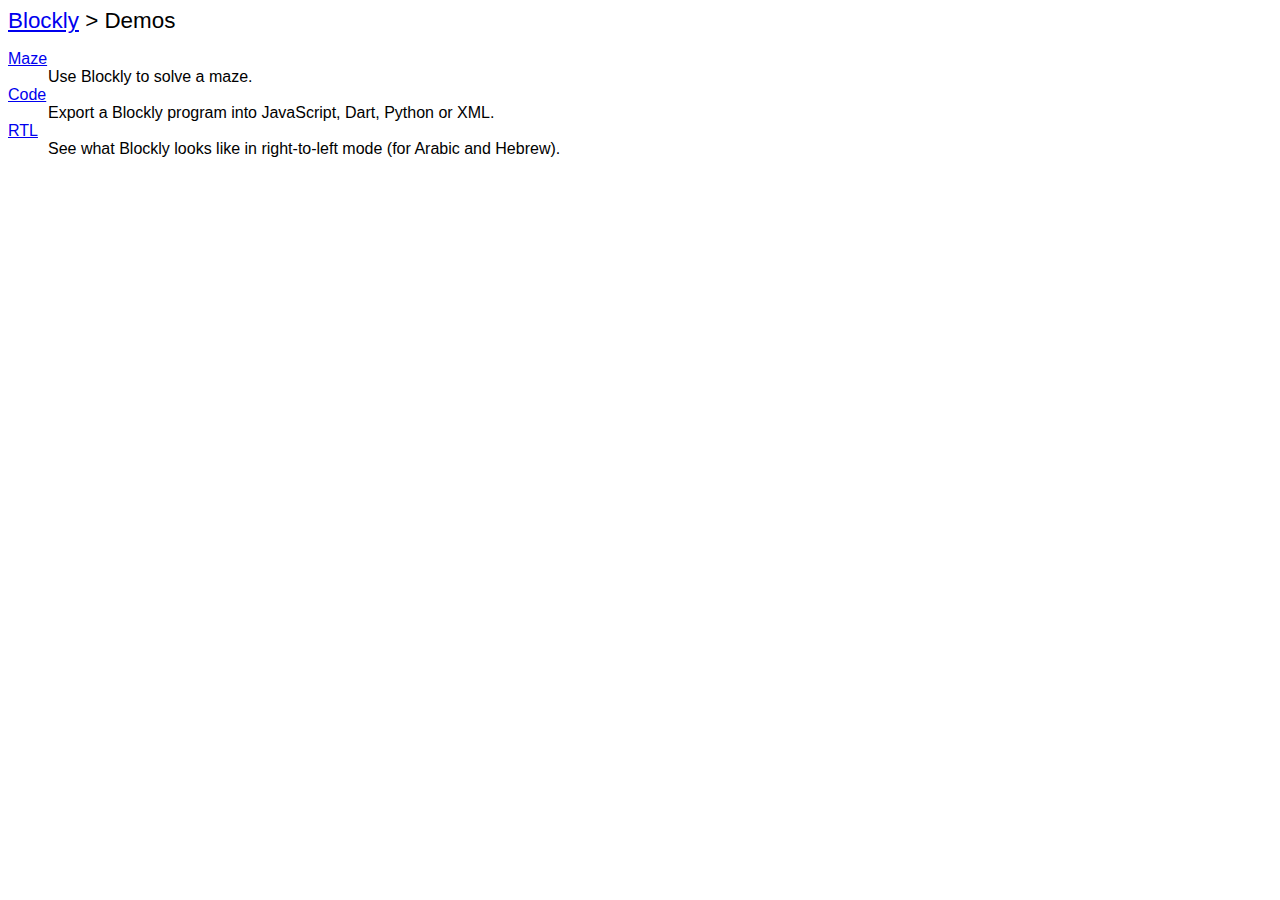
<file: demos/index.html>
<html>
<head>
  <meta charset="utf-8">
  <title>Blockly Demos</title>
  <style>
    body {
      background-color: white;
      font-family: sans-serif;
    }
    h1 {
      font-weight: normal;
      font-size: 140%;
    }
  </style>
</head>
<body>
  <h1><a href="http://code.google.com/p/google-blockly/">Blockly</a> &gt; Demos</h1>

  <dl>
    <dt><a href="maze/index.html">Maze</a></dt>
    <dd>Use Blockly to solve a maze.</dd>
    <dt><a href="code/index.html">Code</a></dt>
    <dd>Export a Blockly program into JavaScript, Dart, Python or XML.</dd>
    <dt><a href="rtl/index.html">RTL</a></dt>
    <dd>See what Blockly looks like in right-to-left mode (for Arabic and Hebrew).</dd>
  </dl>

</body>
</html>
</file>
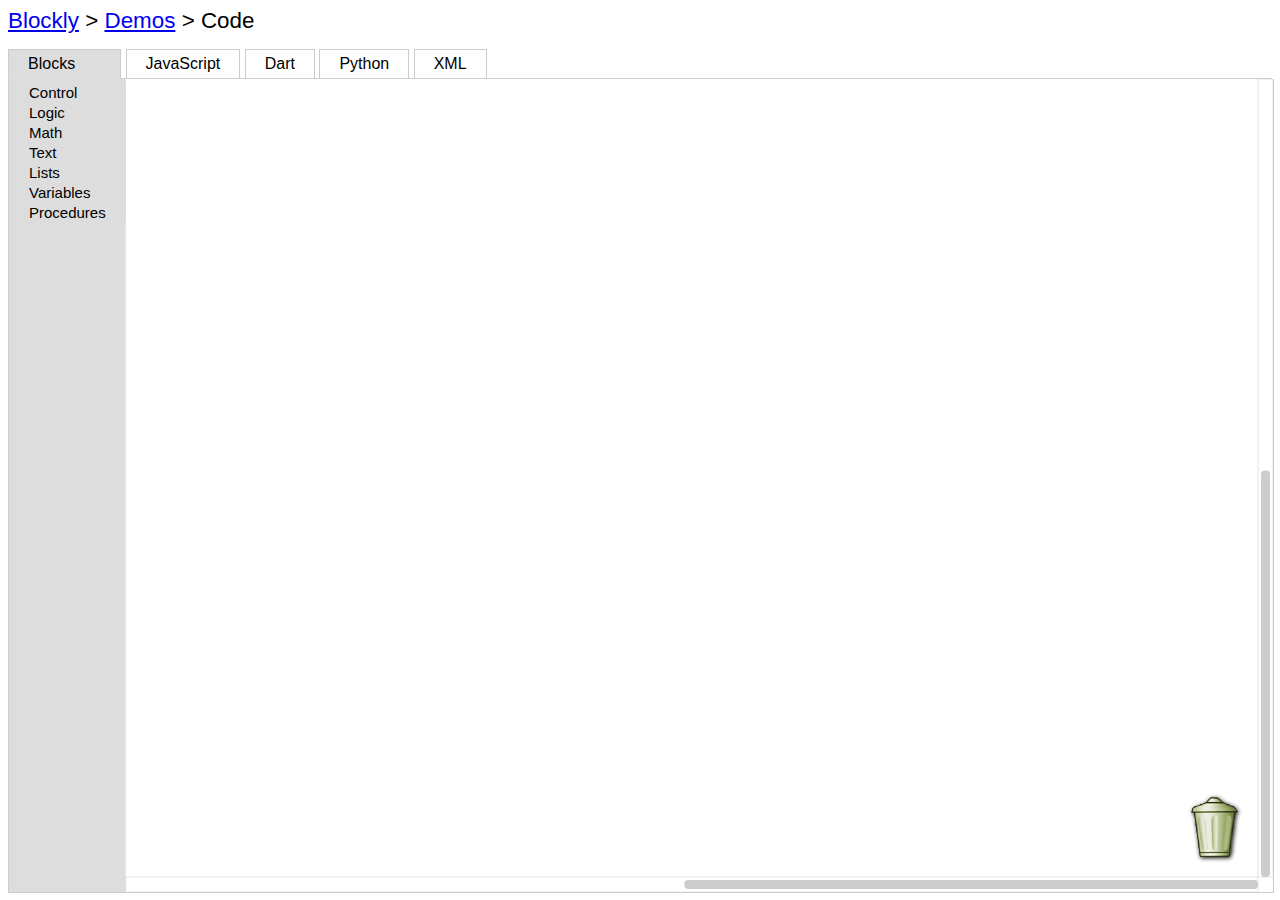
<file: demos/code/index.html>
<html>
<head>
  <meta charset="utf-8">
  <title>Blockly Demo: Code</title>
  <script>
/**
 * List of tab names.
 * @private
 */
var TABS_ = ['blocks', 'javascript', 'dart', 'python', 'xml'];

/**
 * Switch the visible pane when a tab is clicked.
 * @param {string} id ID of tab clicked.
 */
function tabClick(id) {
  var xmlTextarea = document.getElementById('textarea_xml');
  // If the XML tab was open, save and render the content.
  if (document.getElementById('tab_xml').className == 'tabon') {
    var xmlText = xmlTextarea.value;
    var xmlDom = null;
    try {
      xmlDom = Blockly.Xml.textToDom(xmlText);
    } catch (e) {
      var q =
          window.confirm('Error parsing XML:\n' + e + '\n\nAbandon changes?');
      if (!q) {
        // Leave the user on the XML tab.
        return;
      }
    }
    if (xmlDom) {
      Blockly.mainWorkspace.clear();
      Blockly.Xml.domToWorkspace(Blockly.mainWorkspace, xmlDom);
    }
  }

  // Deselect all tabs and hide all panes.
  for (var x in TABS_) {
    document.getElementById('tab_' + TABS_[x]).className = 'taboff';
    document.getElementById('content_' + TABS_[x]).style.display = 'none';
  }

  // Select the active tab.
  document.getElementById(id).className = 'tabon';
  // Show the selected pane.
  var content = document.getElementById(id.replace('tab_', 'content_'));
  content.style.display = 'block';

  // Initialize the pane.
  if (id == 'tab_blocks') {
    // If the workspace was changed by the XML tab, Firefox will have performed
    // an incomplete rendering due to Blockly being invisible.  Rerender.
    Blockly.mainWorkspace.render();
  } else if (id == 'tab_xml') {
    var xmlDom = Blockly.Xml.workspaceToDom(Blockly.mainWorkspace);
    var xmlText = Blockly.Xml.domToPrettyText(xmlDom);
    xmlTextarea.value = xmlText;
    xmlTextarea.focus();
  } else if (id == 'tab_javascript') {
    content.innerHTML = Blockly.Generator.workspaceToCode('JavaScript');
  } else if (id == 'tab_dart') {
    content.innerHTML = Blockly.Generator.workspaceToCode('Dart');
  } else if (id == 'tab_python') {
    content.innerHTML = Blockly.Generator.workspaceToCode('Python');
  }
}

/**
 * Initialize Blockly.  Called on page load.
 */
function init(blockly) {
  //window.onbeforeunload = function() {
  //  return 'Leaving this page will result in the loss of your work.';
  //};

  window.Blockly = blockly;

  // Make the 'Blocks' tab line up with the toolbox.
  if (Blockly.Toolbox) {
    Blockly.bindEvent_(window, 'resize', null, function() {
      document.getElementById('tab_blocks').style.minWidth =
          (Blockly.Toolbox.width - 38) + 'px';
          // Account for the 19 pixel margin and on each side.
      });
    window.setTimeout(function() {
        Blockly.fireUiEvent(document, window, 'resize');
      }, 1);
  }
}
  </script>
  <style>
    body {
      background-color: white;
      font-family: sans-serif;
    }
    h1 {
      font-weight: normal;
      font-size: 140%;
    }
    td {
      vertical-align: top;
    }

    /* Tabs */
    #tabRow>td {
      border: 1px solid #ccc;
    }
    td.tabon {
      border-bottom-color: #ddd !important;
      background-color: #ddd;
      padding: 5px 19px;
    }
    td.taboff {
      cursor: pointer;
      padding: 5px 19px;
    }
    td.taboff:hover {
      background-color: #eee;
    }
    td.tabmin {
      border-top-style: none !important;
      border-left-style: none !important;
      border-right-style: none !important;
    }
    td.tabmax {
      border-top-style: none !important;
      border-left-style: none !important;
      border-right-style: none !important;
      width: 99%;
    }

    table {
      border-collapse: collapse;
      margin: 0;
      padding: 0;
      border: none;
    }
    td {
      padding: 0;
    }
    pre,
    #content_xml {
      width: 100%;
      height: 100%;
      padding: 0;
      margin: 0;
      border: 1px solid #ccc;
      border-top-style: none;
      overflow: hidden;
      display: none;
    }
    #textarea_xml {
      width: 100%;
      height: 100%;
      border: none;
      resize: none;
    }
    iframe {
      width: 100%;
      height: 100%;
      border: 1px solid #ccc;
      border-top-style: none;
    }
  </style>
</head>
<body>
  <table height="100%" width="100%">
    <tr>
      <td>
        <h1><a href="http://code.google.com/p/google-blockly/">Blockly</a> &gt; <a href="../index.html">Demos</a> &gt; Code</h1>
      </td>
    </tr>
    <tr>
      <td>
        <table>
          <tr id="tabRow" height="1em">
            <td id="tab_blocks" class="tabon" onclick="tabClick(this.id)">Blocks</td>
            <td class="tabmin">&nbsp;</td>
            <td id="tab_javascript" class="taboff" onclick="tabClick(this.id)">JavaScript</td>
            <td class="tabmin">&nbsp;</td>
            <td id="tab_dart" class="taboff" onclick="tabClick(this.id)">Dart</td>
            <td class="tabmin">&nbsp;</td>
            <td id="tab_python" class="taboff" onclick="tabClick(this.id)">Python</td>
            <td class="tabmin">&nbsp;</td>
            <td id="tab_xml" class="taboff" onclick="tabClick(this.id)">XML</td>
            <td class="tabmax">&nbsp;</td>
          </tr>
        </table>
      </td>
    </tr>
    <tr>
      <td height="99%">
        <iframe id="content_blocks" src="frame.html"></iframe>
        <pre id="content_javascript"></pre>
        <pre id="content_dart"></pre>
        <pre id="content_python"></pre>
        <div id="content_xml">
          <textarea id="textarea_xml"></textarea>
        </div>
      </td>
    </tr>
  </table>
</body>
</html>
</file>
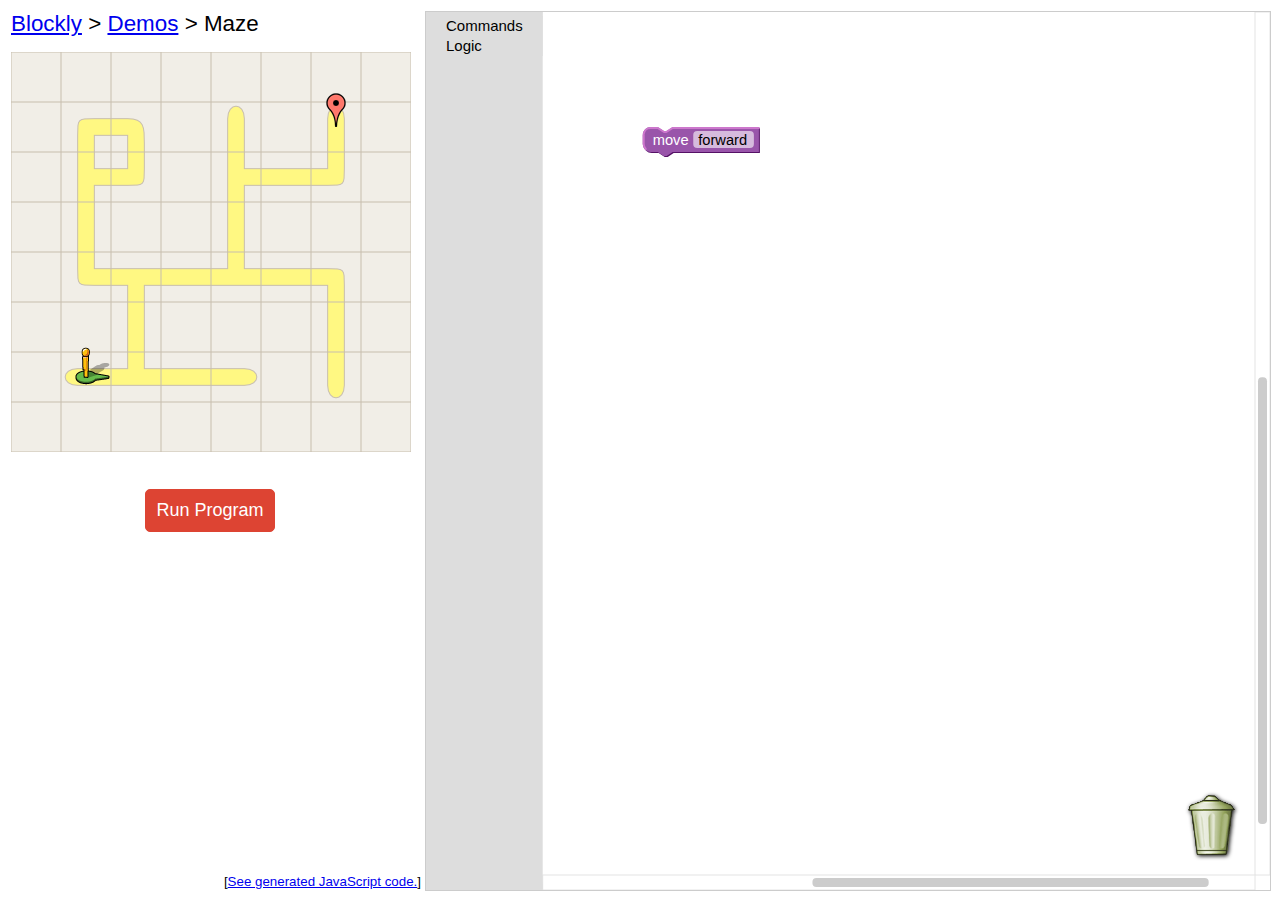
<file: demos/maze/index.html>
<html>
<head>
  <meta charset="utf-8">
  <title>Blockly Demo: Maze</title>
  <script type="text/javascript" src="maze.js"></script>
  
  <style>
    body {
      background-color: white;
      font-family: sans-serif;
    }
    h1 {
      font-weight: normal;
      font-size: 140%;
    }
    #finish {
      position: absolute;
    }
    #pegman {
      position: absolute;
      background-image: url(pegman.png);
    }
  
    /* Buttons */
    button {
      margin: 5px;
      margin-right: 12px;
      margin-left: 0;
      padding: 10px;
      font-size: large;
      border-radius: 5px;
      border: 1px solid #d43;
      background-color: #d43;
      color: white;
    }
    button:active {
      border: 1px solid blue !important;
    }
    button:hover {
      box-shadow: 2px 2px 5px #888;
    }
    #buttonDiv {
      text-align: center;
      padding-top: 2em;
    }
    
    iframe {
      height: 100%;
      width: 100%;
      border: 1px solid #ccc;
    }
  </style>
</head>
<body>
  <table width="100%" height="100%">
    <tr>
      <td width="410" valign="top">
        <h1><a href="http://code.google.com/p/google-blockly/">Blockly</a> &gt; <a href="../index.html">Demos</a> &gt; Maze</h1>
      
        <div>
          <img src="map.png" height=400 width=400 id="map" style="padding-right: 10">
          <img src="marker.png" height=34 width=20 id="finish">
          <img src="1x1.gif" height=52 width=49 id="pegman">
        </div>
      
        <div id="buttonDiv">
          <button id="runButton" onclick="Maze.runButtonClick();">Run Program</button>
          <button id="resetButton" onclick="Maze.resetButtonClick();" style="display: none">&nbsp; Reset &nbsp;</button>
        </div>
      </td>
      <td valign="top" rowspan=2>
        <iframe src="frame.html"></iframe>
      </td>
    </tr>
    <tr>
      <td align="right" valign="bottom">
        <small>[<a href="javascript:void(Maze.showCode())">See generated JavaScript code.</a>]</small>
      </td>
    </tr>
  </table>
</body>
</html>
</file>
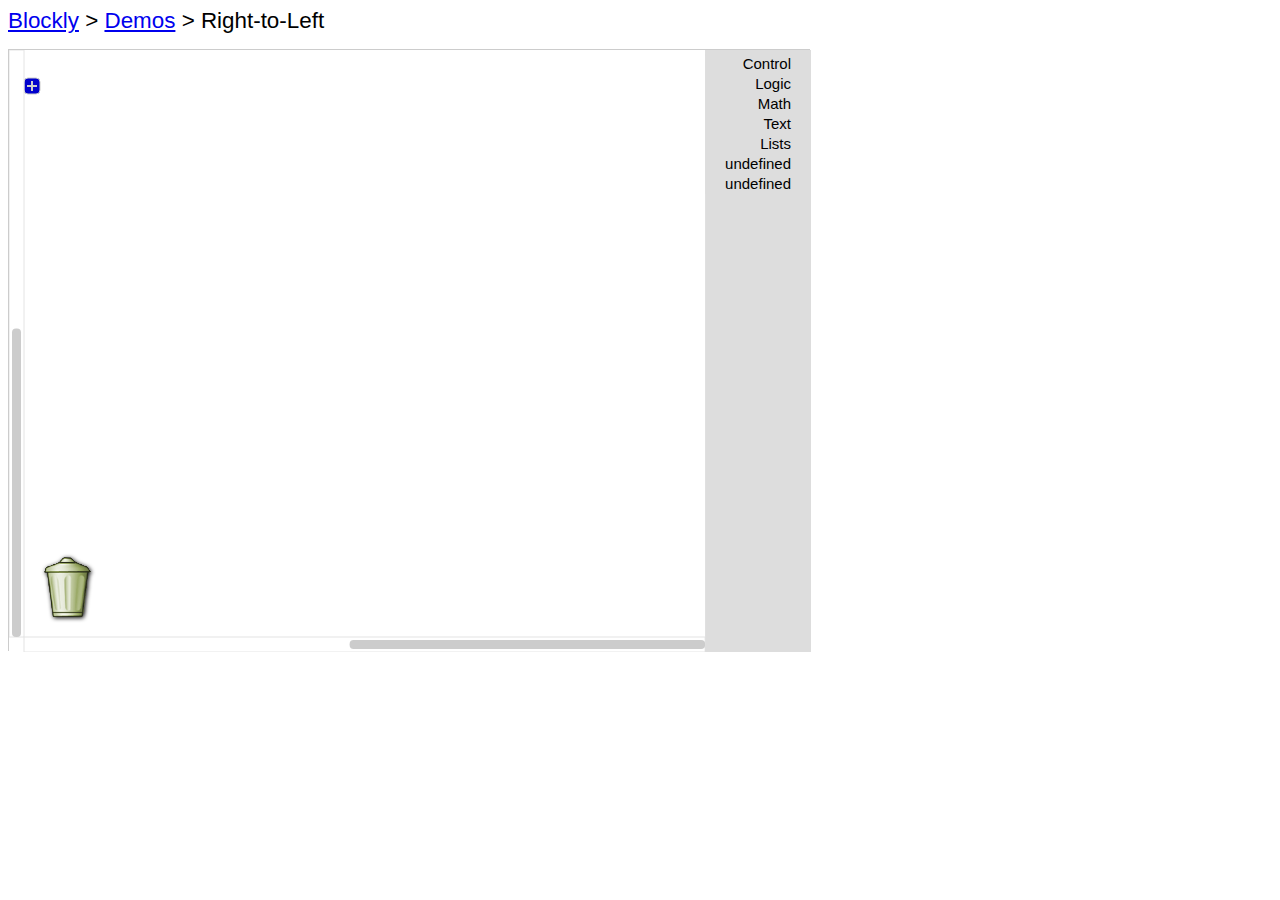
<file: demos/rtl/index.html>
<html>
<head>
  <meta charset="utf-8">
  <title>Blockly Demo: RTL</title>
  <script type="text/javascript" src="../blockly_compressed.js"></script>
  <script type="text/javascript" src="../../language/en/control.js"></script>
  <script type="text/javascript" src="../../language/en/logic.js"></script>
  <script type="text/javascript" src="../../language/en/math.js"></script>
  <script type="text/javascript" src="../../language/en/text.js"></script>
  <script type="text/javascript" src="../../language/en/lists.js"></script>
  <script type="text/javascript" src="../../language/en/variables.js"></script>
  <script type="text/javascript" src="../../language/en/procedures.js"></script>
  <style>
    body {
      background-color: white;
      font-family: sans-serif;
    }
    h1 {
      font-weight: normal;
      font-size: 140%;
    }
    #svgDiv {
      height: 600px;
      width: 800px;
      border: 1px solid #ccc;
    }
  </style>
  <script>
    function init() {
      Blockly.inject(document.getElementById('svgDiv'), {path: '../../', rtl: true});
      Blockly.Xml.domToWorkspace(Blockly.mainWorkspace, document.getElementById('startBlocks'));
      //window.onbeforeunload = function() {
      //  return 'Leaving this page will result in the loss of your work.';
      //};
    }
  </script>
</head>
<body onload="init()">
  <h1><a href="http://code.google.com/p/google-blockly/">Blockly</a> &gt;
    <a href="../index.html">Demos</a> &gt; Right-to-Left</h1>

  <div id="svgDiv"></div>

  <xml id="startBlocks" style="display: none">
    <block type="controls_if" inline="false" x="-100" y="50">
      <value i="0">
        <block type="logic_compare" inline="true">
          <value i="0">
            <block type="variables_get">
              <title i="1">item</title>
            </block>
          </value>
          <value i="1" label="&gt;">
            <block type="math_number">
              <title i="0">256</title>
            </block>
          </value>
        </block>
      </value>
      <statement i="0">
        <block type="variables_set" inline="false">
          <title i="1">item</title>
          <value i="0">
            <block type="math_number">
              <title i="0">0</title>
            </block>
          </value>
          <next>
            <block type="text_print" inline="false">
              <value i="0">
                <block type="text">
                  <title i="1">Game Over</title>
                </block>
              </value>
            </block>
          </next>
        </block>
      </statement>
    </block>
  </xml>
</body>
</html>
</file>
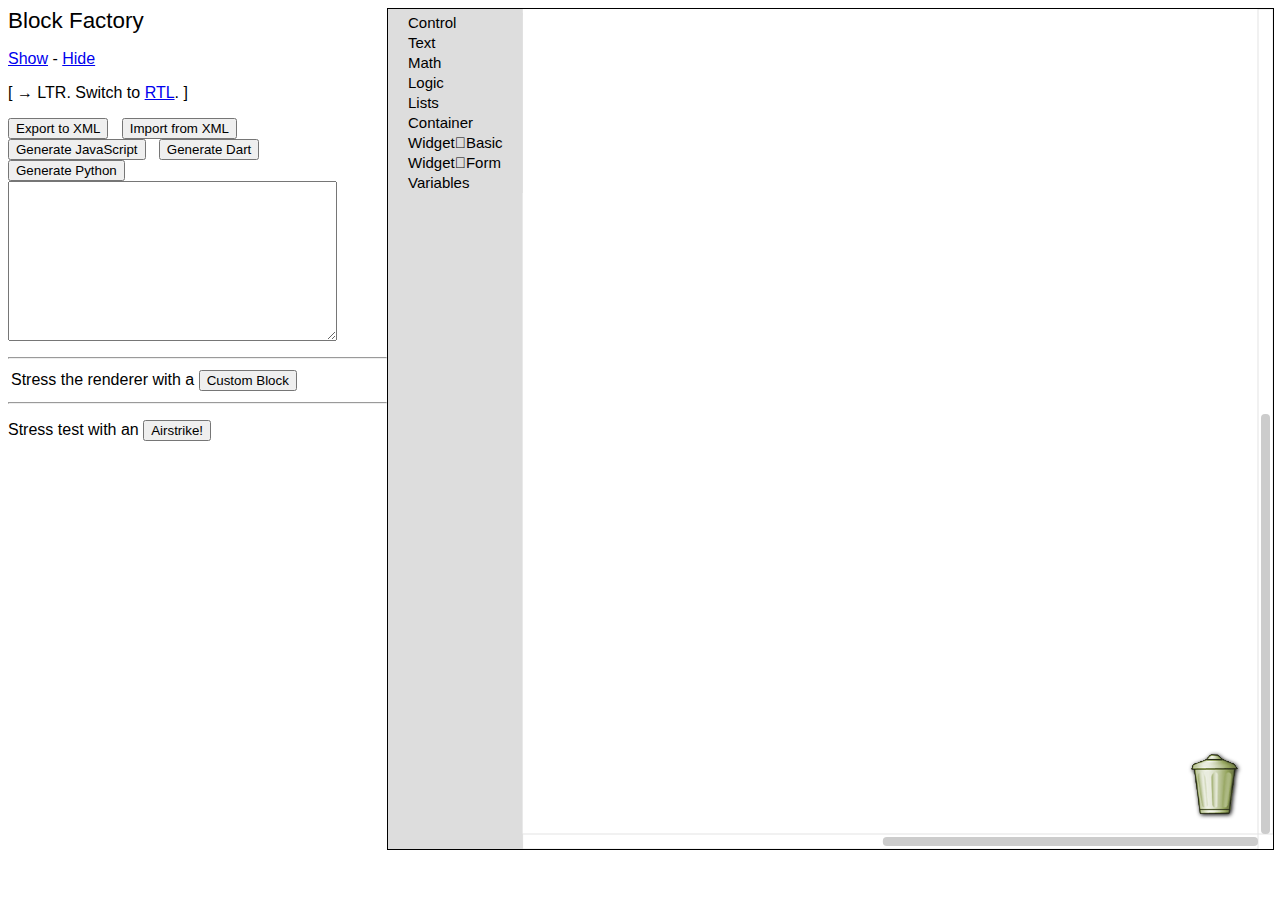
<file: blockFactory.html>
<html>
<head>
<title>Block Factory</title>
<script type="text/javascript" src="blockly.js"></script>
<script type="text/javascript" src="block.js"></script>
<script type="text/javascript" src="block_svg.js"></script>
<script type="text/javascript" src="comment.js"></script>
<script type="text/javascript" src="connection.js"></script>
<script type="text/javascript" src="contextmenu.js"></script>
<script type="text/javascript" src="field.js"></script>
<script type="text/javascript" src="field_dropdown.js"></script>
<script type="text/javascript" src="field_label.js"></script>
<script type="text/javascript" src="field_textinput.js"></script>
<script type="text/javascript" src="flyout.js"></script>
<script type="text/javascript" src="generator.js"></script>
<script type="text/javascript" src="inject.js"></script>
<script type="text/javascript" src="language/dart.js"></script>
<script type="text/javascript" src="language/dart_control.js"></script>
<script type="text/javascript" src="language/dart_text.js"></script>
<script type="text/javascript" src="language/dart_math.js"></script>
<script type="text/javascript" src="language/dart_logic.js"></script>
<script type="text/javascript" src="language/dart_lists.js"></script>
<script type="text/javascript" src="language/dart_variables.js"></script>
<script type="text/javascript" src="language/javascript.js"></script>
<script type="text/javascript" src="language/javascript_control.js"></script>
<script type="text/javascript" src="language/javascript_text.js"></script>
<script type="text/javascript" src="language/javascript_math.js"></script>
<script type="text/javascript" src="language/javascript_logic.js"></script>
<script type="text/javascript" src="language/javascript_lists.js"></script>
<script type="text/javascript" src="language/javascript_variables.js"></script>
<script type="text/javascript" src="language/javascript_qxmobileui.js"></script>
<script type="text/javascript" src="language/python.js"></script>
<script type="text/javascript" src="language/python_control.js"></script>
<script type="text/javascript" src="language/python_text.js"></script>
<script type="text/javascript" src="language/python_math.js"></script>
<script type="text/javascript" src="language/python_logic.js"></script>
<script type="text/javascript" src="language/python_lists.js"></script>
<script type="text/javascript" src="language/python_variables.js"></script>
<script type="text/javascript" src="language/language_control.js"></script>
<script type="text/javascript" src="language/language_text.js"></script>
<script type="text/javascript" src="language/language_math.js"></script>
<script type="text/javascript" src="language/language_logic.js"></script>
<script type="text/javascript" src="language/language_lists.js"></script>
<script type="text/javascript" src="language/language_variables.js"></script>
<script type="text/javascript" src="language/language_qxmobileui.js"></script>
<script type="text/javascript" src="mutator.js"></script>
<script type="text/javascript" src="scrollbar.js"></script>
<script type="text/javascript" src="toolbox.js"></script>
<script type="text/javascript" src="tooltip.js"></script>
<script type="text/javascript" src="trashcan.js"></script>
<script type="text/javascript" src="variables.js"></script>
<script type="text/javascript" src="workspace.js"></script>
<script type="text/javascript" src="xml.js"></script>
<script type="text/javascript">
// Depending on the URL argument, render as LTR or RTL.
var rtl = (document.location.search == '?rtl');
var block = null;

function start() {
  Blockly.inject(document.getElementById('svg'), {'rtl': rtl});
//  var cat = "Container";
//  cat = Blockly.Toolbox.PREFIX_ + window.encodeURI(cat);
//  Blockly.Toolbox.selectOption_(cat, true);
}

function createCustomBlock() {
  block = new Blockly.Block(Blockly.mainWorkspace, '');
  block.initSvg();
  block.getSvgRoot().setAttribute('transform', 'translate(60, 40)');
  block.render();
  document.getElementById('blockFactoryForm').reset();
  document.getElementById('customTbody').style.display = 'table-row-group';
}

function setColour() {
  block.setColour(document.getElementById('colour').value);
}

function addTitle() {
  var type = document.getElementById('titleType').value;
  var title = document.getElementById('titleLabel').value;
  if (type == 'textInput') {
    title = new Blockly.FieldTextInput(title);
  }
  var index = parseInt(document.getElementById('titleIndex').value, 10);
  if (isNaN(index)) {
    block.addTitle(title);
  } else {
    block.addTitle(title, index);
  }
}

function setTooltip() {
  block.setTooltip(document.getElementById('tooltip').value);
}

function setPreviousStatement() {
  try {
    block.setPreviousStatement(
        document.getElementById('previousStatement').checked);
  } finally {
    document.getElementById('previousStatement').checked =
        !!block.previousConnection;
  }
}

function setNextStatement() {
  try {
    block.setNextStatement(document.getElementById('nextStatement').checked);
  } finally {
    document.getElementById('nextStatement').checked = !!block.nextConnection;
  }
}

function setOutput() {
  try {
    block.setOutput(document.getElementById('output').checked);
  } finally {
    document.getElementById('output').checked = !!block.outputConnection;
  }
}

function setCollapsed() {
  block.setCollapsed(document.getElementById('collapsed').checked);
}

function setInputsInline() {
  block.setInputsInline(document.getElementById('inputsInline').checked);
}

function addInput() {
  var type = parseInt(document.getElementById('inputType').value, 10);
  var label = document.getElementById('inputLabel').value;
  var tooltip = document.getElementById('inputTooltip').value;
  var index = parseInt(document.getElementById('inputIndex').value, 10);
  if (isNaN(index)) {
    block.addInput(label, tooltip, type);
  } else {
    block.addInput(label, tooltip, type, index);
  }
}

function removeInput() {
  var index = parseInt(document.getElementById('removeInputIndex').value, 10);
  block.removeInput(index);
}

function toXml() {
  var output = document.getElementById('importExport');
  var xml = Blockly.Xml.workspaceToDom(Blockly.mainWorkspace);
  output.value = Blockly.Xml.domToText(xml);
}

function fromXml() {
  var input = document.getElementById('importExport');
  var xml = Blockly.Xml.textToDom(input.value);
  Blockly.Xml.domToWorkspace(Blockly.mainWorkspace, xml);
}

function toJavaScript() {
  var output = document.getElementById('importExport');
  output.value = Blockly.Generator.workspaceToCode('JavaScript');
}

function toDart() {
  var output = document.getElementById('importExport');
  output.value = Blockly.Generator.workspaceToCode('Dart');
}

function toPython() {
  var output = document.getElementById('importExport');
  output.value = Blockly.Generator.workspaceToCode('Python');
}

function airstrike(n) {
  var prototypes = [];
  for (var prototype in Blockly.Language) {
    if (Blockly.Language[prototype].category) {
      prototypes.push(prototype);
    }
  }
  for (var x = 0; x < n; x++) {
    var prototype = prototypes[Math.floor(Math.random() * prototypes.length)];
    var block = new Blockly.Block(Blockly.mainWorkspace, prototype);
    block.initSvg();
    block.getSvgRoot().setAttribute('transform', 'translate(' +
        Math.round(Math.random() * 450 + 40) + ', ' +
        Math.round(Math.random() * 600 + 40) + ')');
    block.render();
  }
}
</script>

<style>
body {
  background-color: white;
  font-family: sans-serif;
}
h1 {
  font-weight: normal;
  font-size: 140%;
}
#svg {
  float: right;
  height: 95%;
  width: 70%;
}
.blocklySvg {
  border: 1px solid black;
}
</style>
</head>
<body onload="start()">

<div id="svg"></div>

<h1>Block Factory</h1>

<p><a href="javascript:void(document.getElementById('svg').style.display = 'block')">Show</a> - <a href="javascript:void(document.getElementById('svg').style.display = 'none')">Hide</a></p>

<script type="text/javascript">
  if (rtl) {
    document.write('[ &larr; RTL. Switch to <A HREF="?ltr">LTR</A>. ]');
  } else {
    document.write('[ &rarr; LTR. Switch to <A HREF="?rtl">RTL</A>. ]');
  }
</script>

<p>
  <input type="button" value="Export to XML" onclick="toXml()">
  &nbsp;
  <input type="button" value="Import from XML" onclick="fromXml()">
  <br>
  <input type="button" value="Generate JavaScript" onclick="toJavaScript()">
  &nbsp;
  <input type="button" value="Generate Dart" onclick="toDart()">
  &nbsp;
  <input type="button" value="Generate Python" onclick="toPython()">
  <br>
  <textarea id="importExport" style="width: 26%; height: 12em"></textarea>
</p>
<hr>

<form id="blockFactoryForm" onsubmit="return false;">

<table>
  <thead>
    <tr>
      <td colspan=2>Stress the renderer with a
        <input type="button" onclick="createCustomBlock()" value="Custom Block">
      </td>
    </tr>
  </thead>
  <tbody id="customTbody" style="display: none">
    <tr>
      <td>Colour:</td>
      <td>
        <input type="number" min="0" max="360" style="width: 4em" id="colour" value="0" onchange="setColour()"> (0 - 360)
      </td>
    </tr>
    <tr>
      <td>New title:</td>
      <td><select id="titleType"><option value="label">Label</option><option value="textInput">Text Input</option></select> with text <input type="text" id="titleLabel"> at <input id="titleIndex" type="number" min="0" style="width: 3em">
      <input type="button" onclick="addTitle()" value="Add"></td>
    </tr>
    <tr>
      <td>Tooltip:</td>
      <td><textarea id="tooltip" onchange="setTooltip()" onkeyup="setTooltip()"></textarea>
    </tr>
    <tr>
      <td>Previous statement:</td>
      <td><input type="checkbox" id="previousStatement" onchange="setPreviousStatement()"></td>
    </tr>
    <tr>
      <td>Next statement:</td>
      <td><input type="checkbox" id="nextStatement" onchange="setNextStatement()"></td>
    </tr>
    <tr>
      <td>Output:</td>
      <td><input type="checkbox" id="output" onchange="setOutput()"></td>
    </tr>
    <tr>
      <td>Collapsed:</td>
      <td><input type="checkbox" id="collapsed" onchange="setCollapsed()"></td>
    </tr>
    <tr>
      <td>Inline inputs:</td>
      <td><input type="checkbox" id="inputsInline" onchange="setInputsInline()"></td>
    </tr>
    <tr>
      <td>New input:</td>
      <td><select id="inputType"><option value=1>Value</option><option value=3>Statement</option><option value=5>Variable</option></select> called <input type="text" id="inputLabel"> at <input id="inputIndex" type="number" min="0" style="width: 3em"><br>
      with tooltip <input id="inputTooltip" type="text"> <input type="button" onclick="addInput()" value="Add"></td>
    </tr>
    <tr>
      <td>Remove input:</td>
      <td>At <input id="removeInputIndex" type="number" min="0" style="width: 3em">
      <input type="button" onclick="removeInput()" value="Remove"></td>
    </tr>
  </tbody>
</table>
<hr>

<p>
  Stress test with an <input type="button" value="Airstrike!" onclick="airstrike(100)">
</p>

</form>

</body>
</html>
</file>
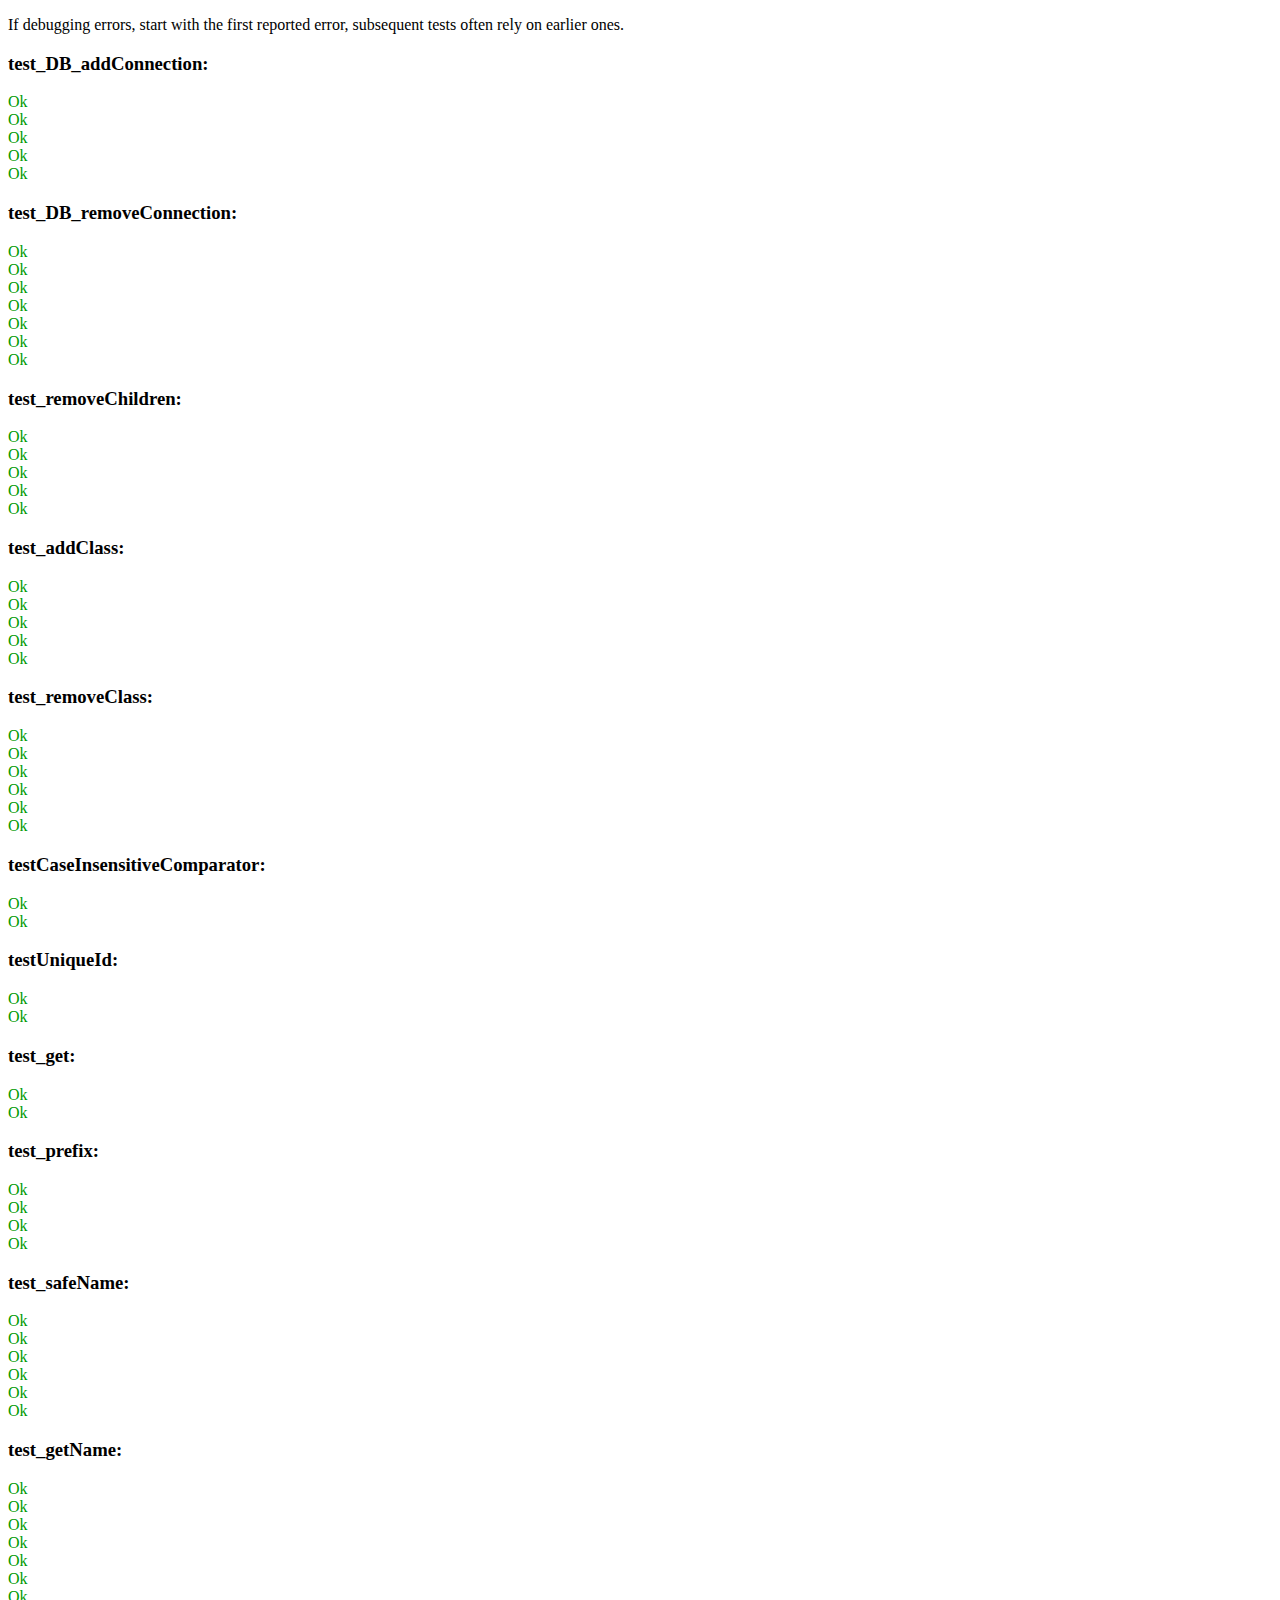
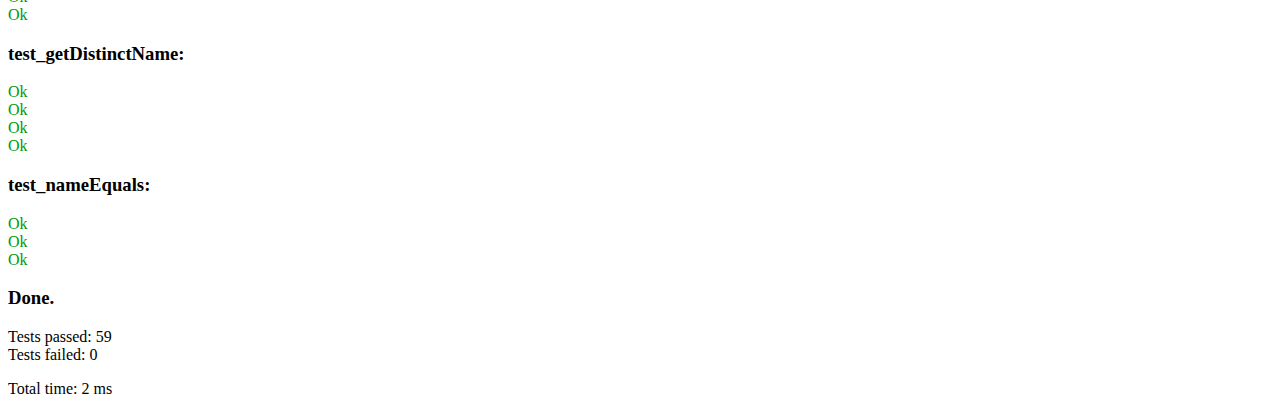
<file: tests/blockly_test.html>
<!DOCTYPE html PUBLIC "-//W3C//DTD HTML 4.01//EN" "http://www.w3.org/TR/html4/strict.dtd">
<html>
  <head>
    <meta charset="utf-8">
    <title>Unit tests for Blockly</title>
    <script type="text/javascript" src="../blockly.js"></script>
    <script type="text/javascript" src="../connection.js"></script>
    <script type="text/javascript" src="blockly_test.js"></script>
    <script type="text/javascript" src="../generator.js"></script>
    <script type="text/javascript" src="generator_test.js"></script>
    <script type="text/javascript" src="../names.js"></script>
    <script type="text/javascript" src="names_test.js"></script>

    <script type="text/javascript">
      // Counters for unit test results.
      var test_good = 0;
      var test_bad = 0;

      // If expected and actual are the identical, print 'Ok', otherwise 'Fail!'
      function assertEquals(msg, expected, actual) {
        if (typeof actual == 'undefined') {
          // msg is optional.
          actual = expected;
          expected = msg;
          msg = 'Expected: \'' + expected + '\' Actual: \'' + actual + '\'';
        }
        if (expected === actual) {
          document.write('<FONT COLOR="#009900">Ok</FONT><BR>');
          test_good++;
        } else {
          document.write('<FONT COLOR="#990000"><BIG>Fail!</BIG></FONT><BR>');
          msg = msg.replace(/&/g, '&amp;').replace(/</g, '&lt;').replace(/>/g, '&gt;');
          document.write('<code>' + msg + '</code><BR>');
          test_bad++;
        }
      }

      function assertTrue(msg, actual) {
        if (typeof actual == 'undefined') {
          // msg is optional.
          actual = msg;
          assertEquals(true, actual);
        } else {
          assertEquals(msg, true, actual);
        }
      }

      function assertFalse(msg, actual) {
        if (typeof actual == 'undefined') {
          // msg is optional.
          actual = msg;
          assertEquals(false, actual);
        } else {
          assertEquals(msg, false, actual);
        }
      }

      function runTests() {
        for (var x = 0; x < tests.length; x++) {
          document.write('<H3>' + tests[x] + ':</H3>');
          eval(tests[x] + '()');
        }
      }

      var tests = [
          'test_DB_addConnection',
          'test_DB_removeConnection',
          'test_removeChildren',
          'test_addClass',
          'test_removeClass',
          'testCaseInsensitiveComparator',
          'testUniqueId',

          'test_get',
          'test_prefix',

          'test_safeName',
          'test_getName',
          'test_getDistinctName',
          'test_nameEquals'];

    </script>
  </head>
  <body>
    <p>If debugging errors, start with the first reported error,
    subsequent tests often rely on earlier ones.</p>

    <script type="text/javascript">
      var startTime = (new Date()).getTime();
      runTests();
      var endTime = (new Date()).getTime();
      document.write('<H3>Done.</H3>');
      document.write('<P>Tests passed: ' + test_good + '<BR>Tests failed: ' + test_bad + '</P>');
      document.write('<P>Total time: ' + (endTime - startTime) + ' ms</P>');
    </script>
  </body>
</html>
</file>
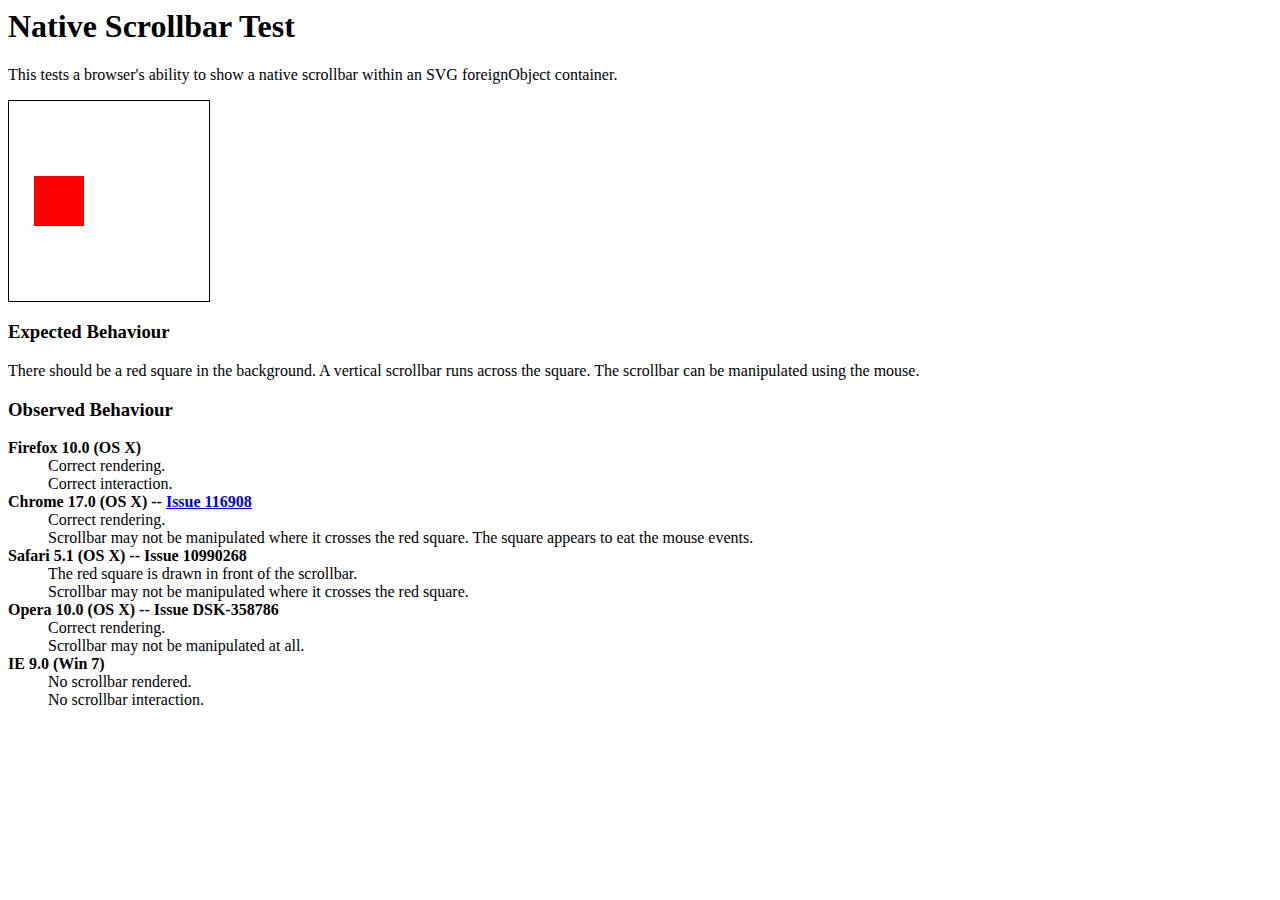
<file: tests/native_scrollbar_test.html>
<html>
  <head>
    <title>Native Scrollbar Test</title>
    <style>
      dt {font-weight: bolder}
    </style>
  </head>
<body>

  <h1>Native Scrollbar Test</h1>

  <p>This tests a browser's ability to show a native scrollbar within an SVG
  foreignObject container.</p>

  <object data="native_scrollbar_test.svg" height=200 width=200 type="image/svg+xml" style="border: 1px solid black"></object>

  <h3>Expected Behaviour</h3>

  <p>There should be a red square in the background.
  A vertical scrollbar runs across the square.
  The scrollbar can be manipulated using the mouse.</p>

  <h3>Observed Behaviour</h3>
  <dl>
    <dt>Firefox 10.0 (OS X)</dt>
    <dd>Correct rendering.</dd>
    <dd>Correct interaction.</dd>
    <dt>Chrome 17.0 (OS X) -- <a href="http://code.google.com/p/chromium/issues/detail?id=116908">Issue 116908</a></dt>
    <dd>Correct rendering.</dd>
    <dd>Scrollbar may not be manipulated where it crosses the red square.  The square appears to eat the mouse events.</dd>
    <dt>Safari 5.1 (OS X) -- Issue 10990268</dt>
    <dd>The red square is drawn in front of the scrollbar.</dd>
    <dd>Scrollbar may not be manipulated where it crosses the red square.</dd>
    <dt>Opera 10.0 (OS X) -- Issue DSK-358786</dt>
    <dd>Correct rendering.</dd>
    <dd>Scrollbar may not be manipulated at all.</dd>
    <dt>IE 9.0 (Win 7)</dt>
    <dd>No scrollbar rendered.</dd>
    <dd>No scrollbar interaction.</dd>
  </dl>
</body>
</html>
</file>
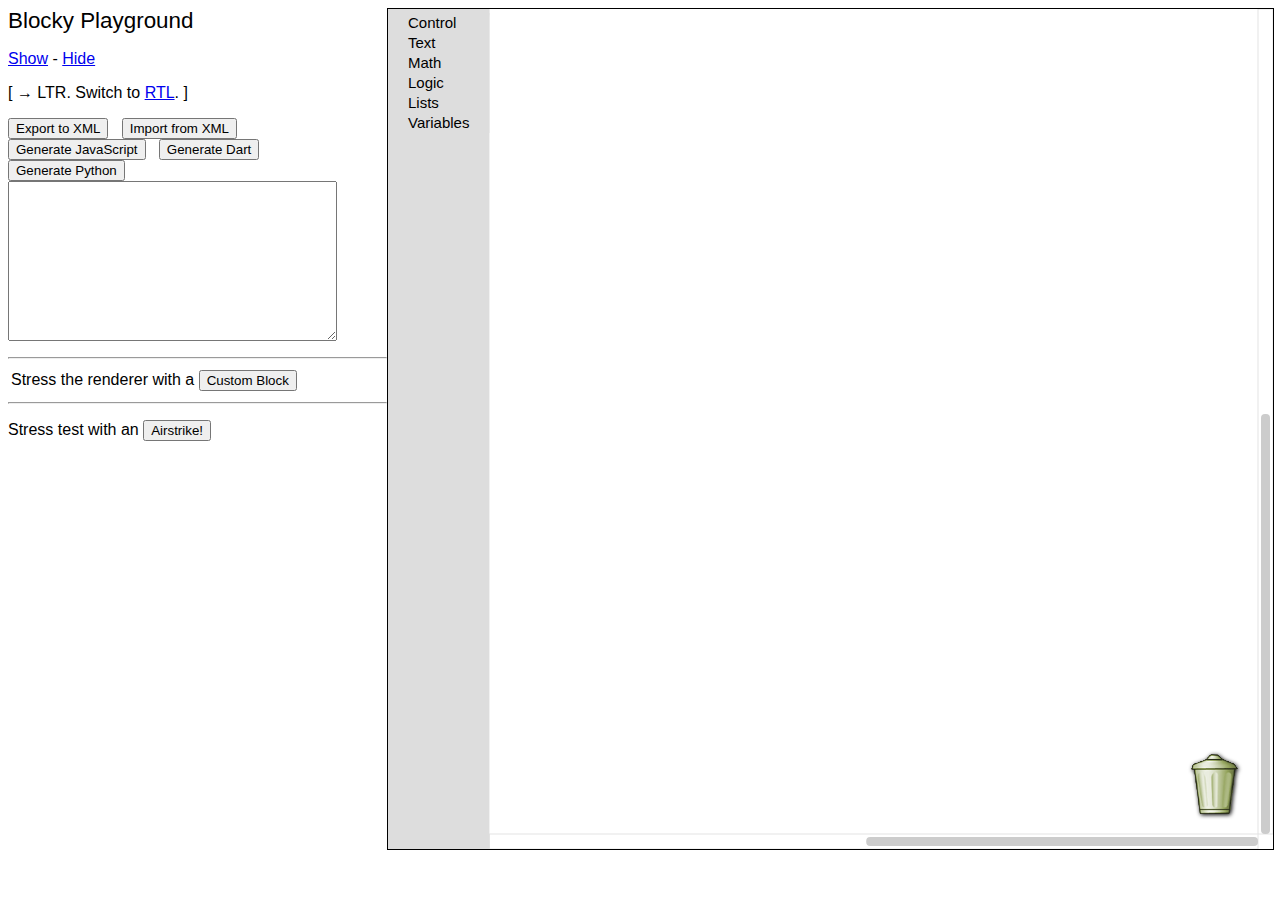
<file: tests/playground.html>
<html>
<head>
<meta charset="utf-8">
<title>Blocky Playground</title>
<script type="text/javascript" src="../blockly.js"></script>
<script type="text/javascript" src="../block.js"></script>
<script type="text/javascript" src="../block_svg.js"></script>
<script type="text/javascript" src="../comment.js"></script>
<script type="text/javascript" src="../connection.js"></script>
<script type="text/javascript" src="../contextmenu.js"></script>
<script type="text/javascript" src="../field.js"></script>
<script type="text/javascript" src="../field_dropdown.js"></script>
<script type="text/javascript" src="../field_label.js"></script>
<script type="text/javascript" src="../field_textinput.js"></script>
<script type="text/javascript" src="../flyout.js"></script>
<script type="text/javascript" src="../generator.js"></script>
<script type="text/javascript" src="../inject.js"></script>
<script type="text/javascript" src="../generators/dart.js"></script>
<script type="text/javascript" src="../generators/dart/control.js"></script>
<script type="text/javascript" src="../generators/dart/text.js"></script>
<script type="text/javascript" src="../generators/dart/math.js"></script>
<script type="text/javascript" src="../generators/dart/logic.js"></script>
<script type="text/javascript" src="../generators/dart/lists.js"></script>
<script type="text/javascript" src="../generators/dart/variables.js"></script>
<script type="text/javascript" src="../generators/dart/procedures.js"></script>
<script type="text/javascript" src="../generators/javascript.js"></script>
<script type="text/javascript" src="../generators/javascript/control.js"></script>
<script type="text/javascript" src="../generators/javascript/text.js"></script>
<script type="text/javascript" src="../generators/javascript/math.js"></script>
<script type="text/javascript" src="../generators/javascript/logic.js"></script>
<script type="text/javascript" src="../generators/javascript/lists.js"></script>
<script type="text/javascript" src="../generators/javascript/variables.js"></script>
<script type="text/javascript" src="../generators/javascript/procedures.js"></script>
<script type="text/javascript" src="../generators/python.js"></script>
<script type="text/javascript" src="../generators/python/control.js"></script>
<script type="text/javascript" src="../generators/python/text.js"></script>
<script type="text/javascript" src="../generators/python/math.js"></script>
<script type="text/javascript" src="../generators/python/logic.js"></script>
<script type="text/javascript" src="../generators/python/lists.js"></script>
<script type="text/javascript" src="../generators/python/variables.js"></script>
<script type="text/javascript" src="../generators/python/procedures.js"></script>
<script type="text/javascript" src="../language/en/control.js"></script>
<script type="text/javascript" src="../language/en/text.js"></script>
<script type="text/javascript" src="../language/en/math.js"></script>
<script type="text/javascript" src="../language/en/logic.js"></script>
<script type="text/javascript" src="../language/en/lists.js"></script>
<script type="text/javascript" src="../language/en/variables.js"></script>
<script type="text/javascript" src="../language/en/procedures.js"></script>
<script type="text/javascript" src="../mutator.js"></script>
<script type="text/javascript" src="../names.js"></script>
<script type="text/javascript" src="../procedures.js"></script>
<script type="text/javascript" src="../scrollbar.js"></script>
<script type="text/javascript" src="../toolbox.js"></script>
<script type="text/javascript" src="../tooltip.js"></script>
<script type="text/javascript" src="../trashcan.js"></script>
<script type="text/javascript" src="../variables.js"></script>
<script type="text/javascript" src="../workspace.js"></script>
<script type="text/javascript" src="../xml.js"></script>
<script type="text/javascript">
// Depending on the URL argument, render as LTR or RTL.
var rtl = (document.location.search == '?rtl');
var block = null;

function start() {
  Blockly.inject(document.getElementById('svg'), {'rtl': rtl, path: '../'});
}

function createCustomBlock() {
  block = new Blockly.Block(Blockly.mainWorkspace, '');
  block.initSvg();
  block.getSvgRoot().setAttribute('transform', 'translate(60, 40)');
  block.render();
  document.getElementById('blockFactoryForm').reset();
  document.getElementById('customTbody').style.display = 'table-row-group';
}

function setColour() {
  block.setColour(document.getElementById('colour').value);
}

function addTitle() {
  var type = document.getElementById('titleType').value;
  var title = document.getElementById('titleLabel').value;
  if (type == 'textInput') {
    title = new Blockly.FieldTextInput(title);
  }
  var index = parseInt(document.getElementById('titleIndex').value, 10);
  if (isNaN(index)) {
    block.addTitle(title);
  } else {
    block.addTitle(title, index);
  }
}

function setTooltip() {
  block.setTooltip(document.getElementById('tooltip').value);
}

function setPreviousStatement() {
  try {
    block.setPreviousStatement(
        document.getElementById('previousStatement').checked);
  } finally {
    document.getElementById('previousStatement').checked =
        !!block.previousConnection;
  }
}

function setNextStatement() {
  try {
    block.setNextStatement(document.getElementById('nextStatement').checked);
  } finally {
    document.getElementById('nextStatement').checked = !!block.nextConnection;
  }
}

function setOutput() {
  try {
    block.setOutput(document.getElementById('output').checked);
  } finally {
    document.getElementById('output').checked = !!block.outputConnection;
  }
}

function setCollapsed() {
  block.setCollapsed(document.getElementById('collapsed').checked);
}

function setInputsInline() {
  block.setInputsInline(document.getElementById('inputsInline').checked);
}

function addInput() {
  var type = parseInt(document.getElementById('inputType').value, 10);
  var label = document.getElementById('inputLabel').value;
  var index = parseInt(document.getElementById('inputIndex').value, 10);
  if (isNaN(index)) {
    block.addInput(label, type);
  } else {
    block.addInput(label, type, index);
  }
}

function removeInput() {
  var index = parseInt(document.getElementById('removeInputIndex').value, 10);
  block.removeInput(index);
}

function toXml() {
  var output = document.getElementById('importExport');
  var xml = Blockly.Xml.workspaceToDom(Blockly.mainWorkspace);
  output.value = Blockly.Xml.domToText(xml);
  output.focus();
  output.select();
}

function fromXml() {
  var input = document.getElementById('importExport');
  var xml = Blockly.Xml.textToDom(input.value);
  Blockly.Xml.domToWorkspace(Blockly.mainWorkspace, xml);
}

function toJavaScript() {
  var output = document.getElementById('importExport');
  output.value = Blockly.Generator.workspaceToCode('JavaScript');
}

function toDart() {
  var output = document.getElementById('importExport');
  output.value = Blockly.Generator.workspaceToCode('Dart');
}

function toPython() {
  var output = document.getElementById('importExport');
  output.value = Blockly.Generator.workspaceToCode('Python');
}

function airstrike(n) {
  var prototypes = [];
  for (var prototype in Blockly.Language) {
    if (Blockly.Language[prototype].category) {
      prototypes.push(prototype);
    }
  }
  for (var x = 0; x < n; x++) {
    var prototype = prototypes[Math.floor(Math.random() * prototypes.length)];
    var block = new Blockly.Block(Blockly.mainWorkspace, prototype);
    block.initSvg();
    block.getSvgRoot().setAttribute('transform', 'translate(' +
        Math.round(Math.random() * 450 + 40) + ', ' +
        Math.round(Math.random() * 600 + 40) + ')');
    block.render();
  }
}
</script>

<style>
body {
  background-color: white;
  font-family: sans-serif;
}
h1 {
  font-weight: normal;
  font-size: 140%;
}
#svg {
  float: right;
  height: 95%;
  width: 70%;
}
.blocklySvg {
  border: 1px solid black;
}
</style>
</head>
<body onload="start()">

<div id="svg"></div>

<h1>Blocky Playground</h1>

<p><a href="javascript:void(document.getElementById('svg').style.display = 'block')">Show</a> - <a href="javascript:void(document.getElementById('svg').style.display = 'none')">Hide</a></p>

<script type="text/javascript">
  if (rtl) {
    document.write('[ &larr; RTL. Switch to <A HREF="?ltr">LTR</A>. ]');
  } else {
    document.write('[ &rarr; LTR. Switch to <A HREF="?rtl">RTL</A>. ]');
  }
</script>

<p>
  <input type="button" value="Export to XML" onclick="toXml()">
  &nbsp;
  <input type="button" value="Import from XML" onclick="fromXml()">
  <br>
  <input type="button" value="Generate JavaScript" onclick="toJavaScript()">
  &nbsp;
  <input type="button" value="Generate Dart" onclick="toDart()">
  &nbsp;
  <input type="button" value="Generate Python" onclick="toPython()">
  <br>
  <textarea id="importExport" style="width: 26%; height: 12em"></textarea>
</p>
<hr>

<form id="blockFactoryForm" onsubmit="return false;">

<table>
  <thead>
    <tr>
      <td colspan=2>Stress the renderer with a
        <input type="button" onclick="createCustomBlock()" value="Custom Block">
      </td>
    </tr>
  </thead>
  <tbody id="customTbody" style="display: none">
    <tr>
      <td>Colour:</td>
      <td>
        <input type="number" min="0" max="360" style="width: 4em" id="colour" value="0" onchange="setColour()"> (0 - 360)
      </td>
    </tr>
    <tr>
      <td>New title:</td>
      <td><select id="titleType"><option value="label">Label</option><option value="textInput">Text Input</option></select> with text <input type="text" id="titleLabel"> at <input id="titleIndex" type="number" min="0" style="width: 3em">
      <input type="button" onclick="addTitle()" value="Add"></td>
    </tr>
    <tr>
      <td>Tooltip:</td>
      <td><textarea id="tooltip" onchange="setTooltip()" onkeyup="setTooltip()"></textarea>
    </tr>
    <tr>
      <td>Previous statement:</td>
      <td><input type="checkbox" id="previousStatement" onchange="setPreviousStatement()"></td>
    </tr>
    <tr>
      <td>Next statement:</td>
      <td><input type="checkbox" id="nextStatement" onchange="setNextStatement()"></td>
    </tr>
    <tr>
      <td>Output:</td>
      <td><input type="checkbox" id="output" onchange="setOutput()"></td>
    </tr>
    <tr>
      <td>Collapsed:</td>
      <td><input type="checkbox" id="collapsed" onchange="setCollapsed()"></td>
    </tr>
    <tr>
      <td>Inline inputs:</td>
      <td><input type="checkbox" id="inputsInline" onchange="setInputsInline()"></td>
    </tr>
    <tr>
      <td>New input:</td>
      <td><select id="inputType"><option value=1>Value</option><option value=3>Statement</option><option value=5>Variable</option></select> called <input type="text" id="inputLabel">
      at <input id="inputIndex" type="number" min="0" style="width: 3em">
      <input type="button" onclick="addInput()" value="Add"></td>
    </tr>
    <tr>
      <td>Remove input:</td>
      <td>At <input id="removeInputIndex" type="number" min="0" style="width: 3em">
      <input type="button" onclick="removeInput()" value="Remove"></td>
    </tr>
  </tbody>
</table>
<hr>

<p>
  Stress test with an <input type="button" value="Airstrike!" onclick="airstrike(100)">
</p>

</form>

</body>
</html>
</file>
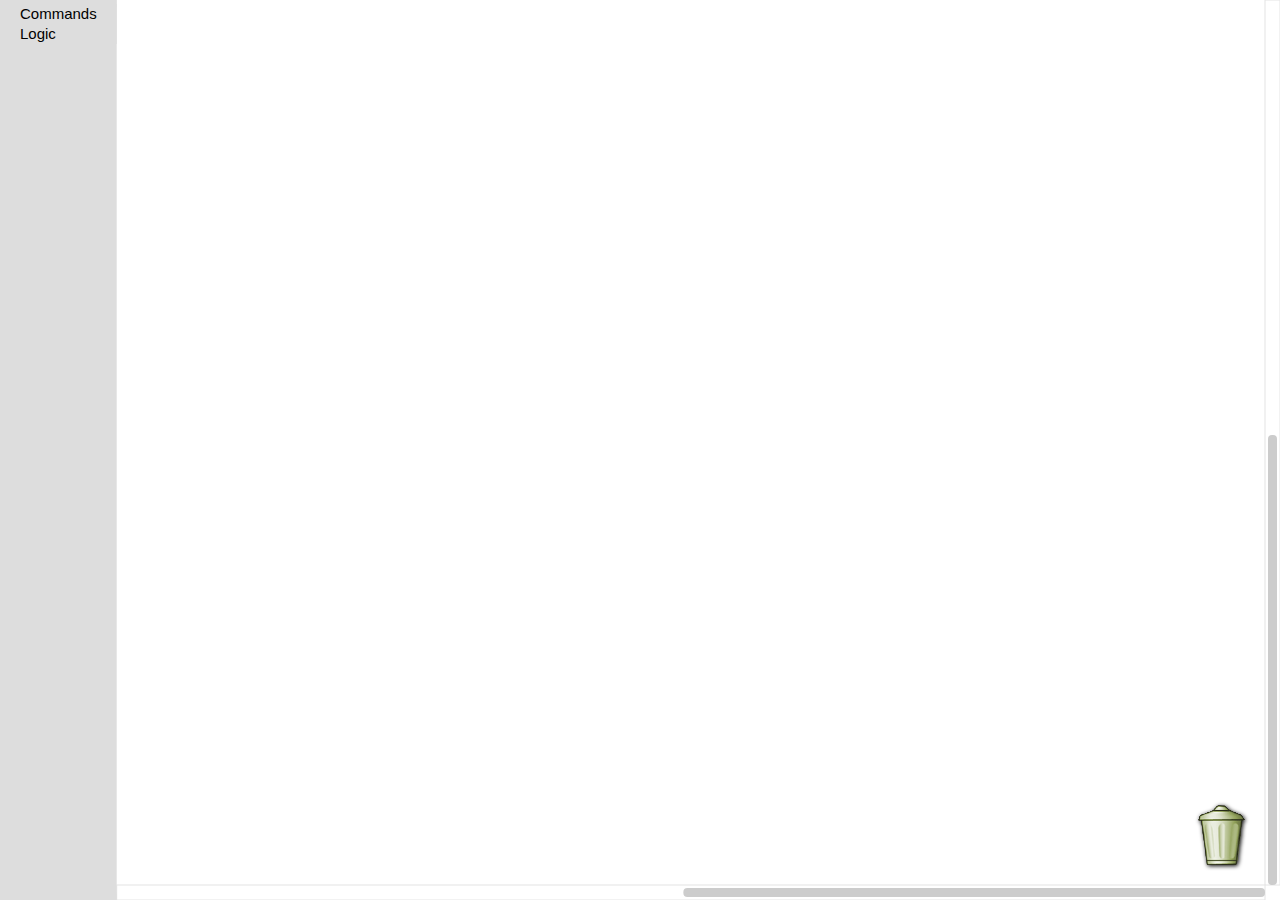
<file: demos/maze/frame.html>
<html>
<head>
  <meta charset="utf-8">
  <title>Blockly Demo: Maze</title>
  <script type="text/javascript" src="../blockly_compressed.js"></script>
  <script type="text/javascript" src="../../generators/javascript.js"></script>
  <script type="text/javascript" src="../../generators/javascript/control.js"></script>
  <script type="text/javascript" src="../../generators/javascript/logic.js"></script>
  <script type="text/javascript" src="language.js"></script>
  <script type="text/javascript" src="../../language/en/_messages.js"></script>
  <script type="text/javascript" src="../../language/en/control.js"></script>
  <script type="text/javascript" src="../../language/en/logic.js"></script>
  
  <style>
    html, body {
      background-color: #fff;
      margin: 0;
      padding:0;
      overflow: hidden;
    }
    .blocklySvg {
      height: 100%;
      width: 100%;
    }
  </style>
  <script>
    function init() {
      // Whitelist of blocks to keep.
      var newLanguage = {};
      var keepers = ['maze_move', 'maze_turnLeft', 'maze_turnRight',
          'maze_isWall', 'controls_if', 'controls_if_if', 'controls_if_elseif',
          'controls_if_else', 'controls_forever', 'controls_whileUntil',
          'logic_operation', 'logic_negate'];
      for (var x = 0; x < keepers.length; x++) {
        newLanguage[keepers[x]] = Blockly.Language[keepers[x]];
      }
      // Fold control category into logic category.
      for (var name in newLanguage) {
        if (newLanguage[name].category == 'Control') {
          newLanguage[name].category = 'Logic';
        }
      }
      Blockly.Language = newLanguage;

      Blockly.inject(document.body, {path: '../../'});

      if (window.parent.Maze) {
        // Let the top-level application know that Blockly is ready.
        window.parent.Maze.init(Blockly);
      } else {
        // Attempt to diagnose the problem.
        var msg = 'Error: Unable to communicate between frames.\n\n';
        if (window.parent == window) {
          msg += 'Try loading index.html instead of frame.html';
        } else if (window.location.protocol == 'file:') {
          msg += 'This may be due to a security restriction preventing\n' +
              'access when using the file:// protocol.\n' +
              'http://code.google.com/p/chromium/issues/detail?id=47416';
        }
        alert(msg);
      }
    }
  </script>
</head>
<body onload="init()">
</body>
</html>
</file>
